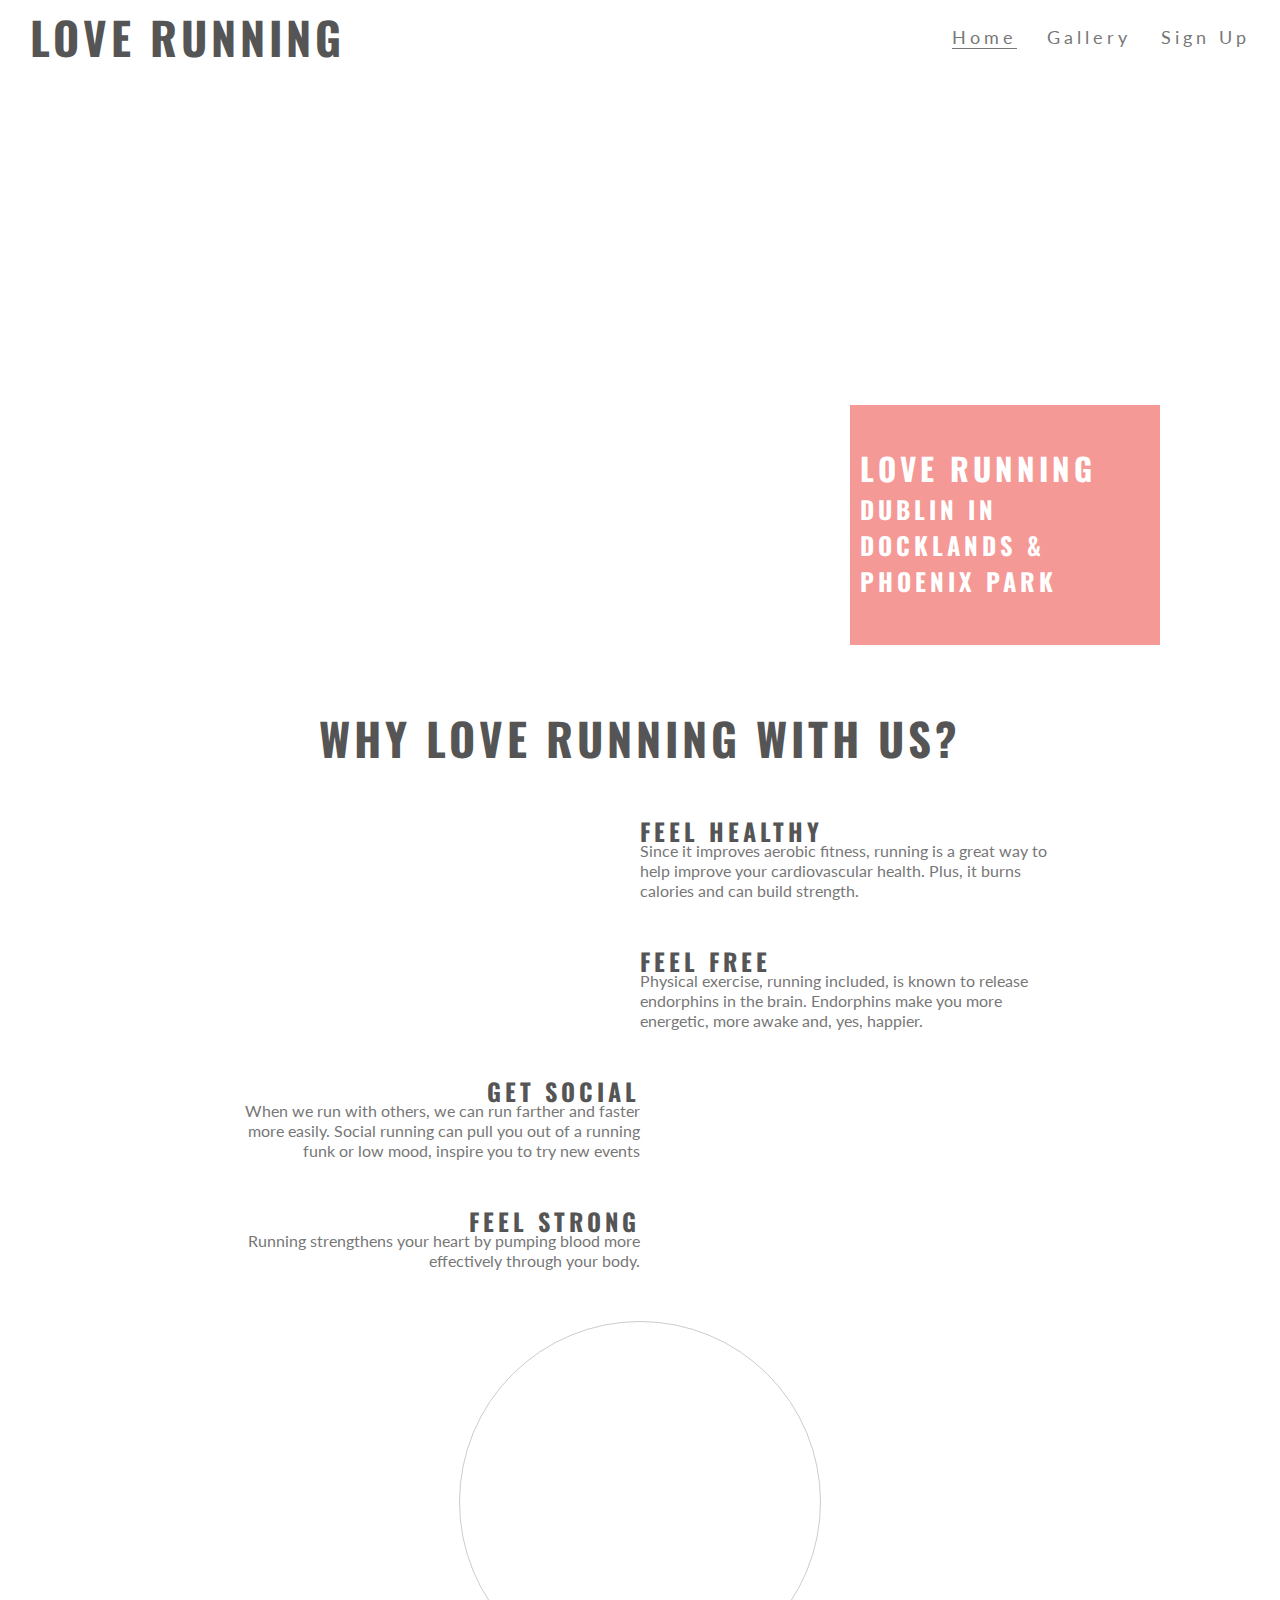
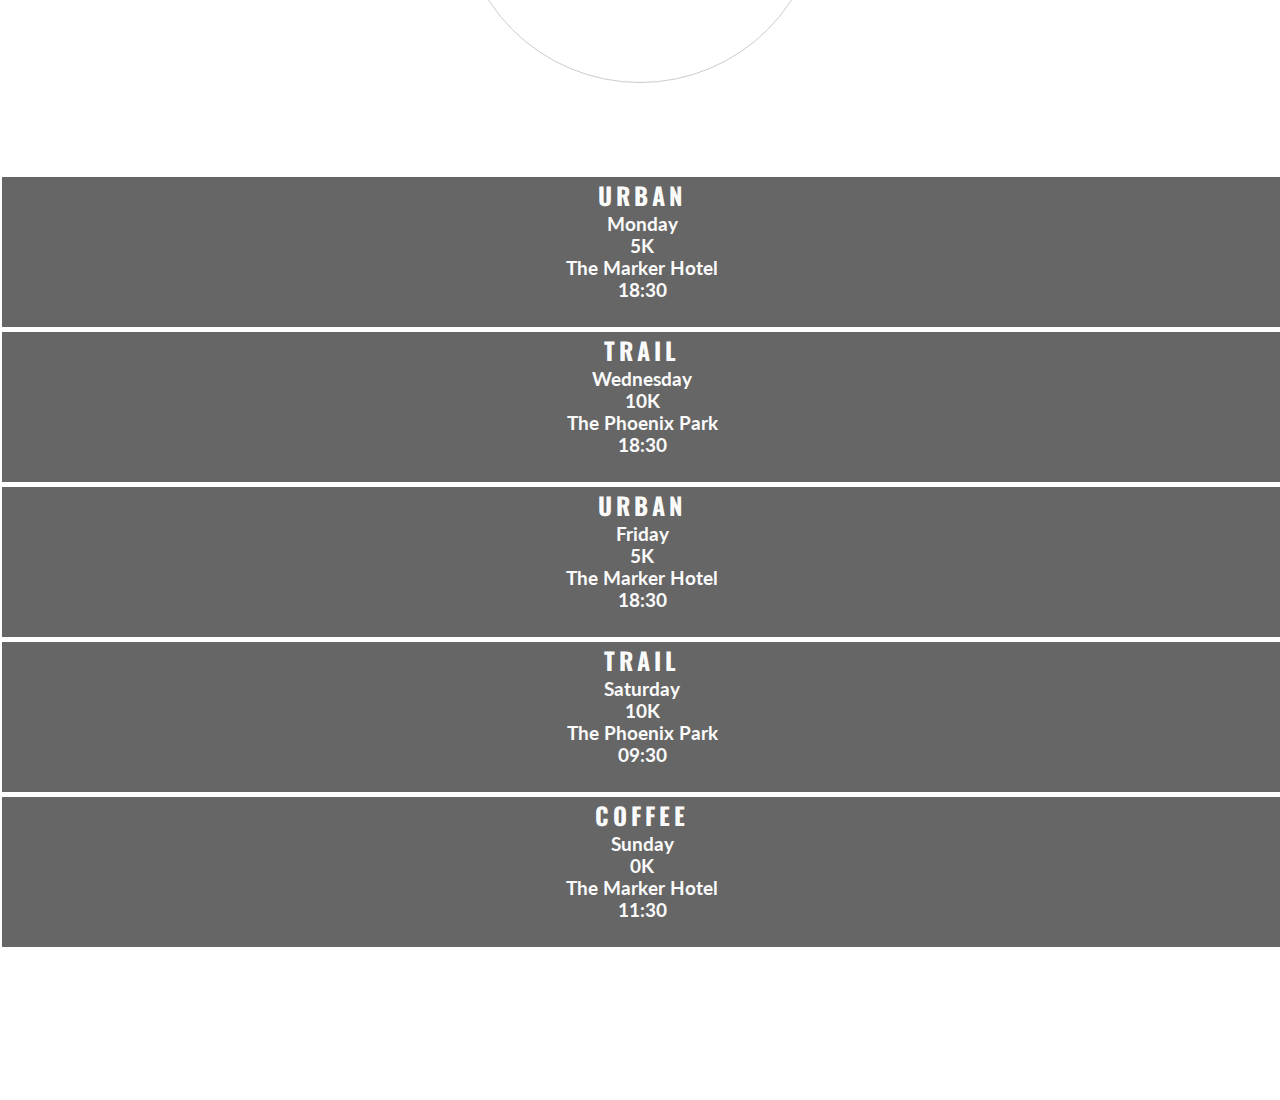
<file: index.html>
<!DOCTYPE html>
<html lang="en-US">

<head>
  <meta charset="utf-8">
  <meta name="viewport" content="width=device-width">
  <title>Love Running</title>
  <link rel="stylesheet" href="https://use.fontawesome.com/releases/v5.6.3/css/all.css"
    integrity="sha384-UHRtZLI+pbxtHCWp1t77Bi1L4ZtiqrqD80Kn4Z8NTSRyMA2Fd33n5dQ8lWUE00s/" crossorigin="anonymous" />
  <link href="assets/css/style.css" rel="stylesheet" type="text/css" />
</head>

<body>
  <header>
    <a href="index.html">
      <h2 id="logo">Love Running</h2>
    </a>
    <nav>
      <ul id="menu">
        <li>
          <a href="signup.html">Sign Up</a>
        </li>
        <li>
          <a href="gallery.html">Gallery</a>
        </li>
        <li>
          <a class="active" href="index.html">Home</a>
        </li>
      </ul>
    </nav>
  </header>
  <section id="hero-outer">
    <div id="hero-image"> </div>
    <div id="cover-text">
      <h2>Love Running</h2>
      <h3>Dublin in Docklands & Phoenix Park</h3>
    </div>
  </section>
  <section id="club-ethos">
    <h2 id="welcome">Why Love Running With Us?</h2>
    <div id="left-about">
      <div class="left-about-heading">
        <h2> Feel Healthy <i class="fas fa-heartbeat"></i> </h2>
        <hr>
        <p>
          Since it improves aerobic fitness, running is a great way to help improve your cardiovascular health. Plus, it
          burns calories and can build strength.
        </p>
      </div>
      <div class="left-about-heading">
        <h2> Feel Free <i class="fab fa-fly"></i> </h2>
        <hr>
        <p>
          Physical exercise, running included, is known to release endorphins in the brain. Endorphins make you more
          energetic, more awake and, yes, happier.
        </p>
      </div>

    </div>
    <div id="right-about">
      <div class="right-about-heading">
        <h2> Get Social <i class="fas fa-globe"></i> </h2>
        <hr>
        <p>
          When we run with others, we can run farther and faster more easily. Social running can pull you out of a
          running funk or low mood, inspire you to try new events
        </p>
      </div>
      <div class="right-about-heading">
        <h2> Feel Strong <i class="fas fa-dumbbell"></i> </h2>
        <hr>
        <p>
          Running strengthens your heart by pumping blood more effectively through your body.
        </p>
      </div>
    </div>
    <div id="center-about">
      <div id="circle-container">
        <div id="circle-cover-bg"></div>
      </div>
    </div>
  </section>
  <section id="times">
    <div>
      <h2>Urban <i class="fas fa-city"></i></h2>
      <h3>Monday</h3>
      <h3>5K</h3>
      <h3>The Marker Hotel</h3>
      <h3>18:30</h3>
    </div>
    <div>
      <h2>Trail <i class="fas fa-tree"></i></h2>
      <h3>Wednesday</h3>
      <h3>10K</h3>
      <h3>The Phoenix Park</h3>
      <h3>18:30</h3>
    </div>
    <div>
      <h2>Urban <i class="fas fa-city"></i></h2>
      <h3>Friday</h3>
      <h3>5K</h3>
      <h3>The Marker Hotel</h3>
      <h3>18:30</h3>
    </div>
    <div>
      <h2>Trail <i class="fas fa-tree"></i></h2>
      <h3>Saturday</h3>
      <h3>10K</h3>
      <h3>The Phoenix Park</h3>
      <h3>09:30</h3>
    </div>
    <div>
      <h2>Coffee <i class="fas fa-mug-hot"></i></h2>
      <h3>Sunday</h3>
      <h3>0K</h3>
      <h3>The Marker Hotel</h3>
      <h3>11:30</h3>
    </div>
  </section>
  <footer>
    <ul class="social-networks">
      <li><a href="https://www.facebook.com" target="_blank"><i class="fab fa-facebook"></i></a></li>
      <li><a href="https://www.twitter.com" target="_blank"><i class="fab fa-twitter-square"></i></a></li>
      <li><a href="https://www.youtube.com" target="_blank"><i class="fab fa-youtube-square"></i></a></li>
      <li><a href="https://www.instagram.com" target="_blank"><i class="fab fa-instagram"></i></a></li>
    </ul>
  </footer>
</body>

</html>
</file>
<file: assets/css/style.css>
@import url('https://fonts.googleapis.com/css?family=Lato:300|Oswald');

*{
    margin:0;
    padding:0;
    border:0;
}

body{
    font-family: Lato;
    color:#777777;
}

h2{
    font-family: Oswald;
    text-transform: uppercase;
    letter-spacing: 4px;
    color:#555555;
}

#logo{
    float: left; 
    font-size: 280%;
    margin-left: 30px;
}
 
#menu{
    font-size: 110%;
    list-style-type: none;
    letter-spacing: 4px;
}


#logo, #menu{
    line-height: 75px;
}

#menu li {
    float: right;
    margin-right: 30px;
}

#menu a {
    text-decoration: none;
    color: inherit;
}

#menu a:hover {
    border-bottom: 1px solid #777777;
}

.active{
     border-bottom: 1px solid #777777;
}

#hero-image{
    height:600px;
    width: 100%;
    background: url("http://codeinstitute.s3.amazonaws.com/FundamentalsProjects/HTML-CSS/main-image.png") no-repeat center center;
  
    animation-name: hero-zoom;
    animation-duration: 5s;
    animation-fill-mode: forwards;

}

#hero-outer{
    height:600px;
    width: 100%;
    overflow:hidden;
    position: relative;
}

@keyframes hero-zoom {
    from{
        transform: scale(1);
    }
    to{
        transform: scale(1.1);
    }
}

#cover-text, #cover-text h2 {
    color: #ffffff;
}

#cover-text {
    font-size: 130%;
    font-family: Oswald;
    text-transform: uppercase;
    letter-spacing: 4px;

    width: 300px;
    height: 200px;

    padding-top: 40px;
    padding-left: 10px;

    background-color: rgba(241, 109, 107, .7);

    bottom:30px;
    right: 120px;

    position: absolute;

}

#club-ethos{
    height: 600px;
}

#left-about{
    padding-top: 30px;
    width: 33%;
    float: left;
}


#right-about{
    padding-top: 30px;
    width:33%;
    float: right;
}

#center-about{
    width: 33%;
    margin:0 auto;
}

hr{
    border-top: 1px solid #777777;
    width: 100%;
    margin: 5px 0;
    
}

.left-about-heading{
    width: 50%;
    float: right;
    line-height: 20px;
    clear: both;
    margin-bottom: 50px;
}

.right-about-heading{
    width:50%;
    float:left;
    line-height: 20px;
    clear: both;
    margin-bottom: 50px;
}

.right-about-heading h2{
    text-align: right;
}


.right-about-heading p {
    text-align: right;
}


#welcome{
    margin: 20px 0;
    text-align: center;
    font-size: 280%;
}

#circle-container{
    width: 300px;
    height: 300px;
    padding:30px;
    border-style: solid;
    border-color:#cccccc;
    border-width: 1px;
    border-radius: 50%;
    margin:0 auto;

}
 
#circle-cover-bg{
    background: url("http://codeinstitute.s3.amazonaws.com/FundamentalsProjects/HTML-CSS/video-mask.png") no-repeat center center;
    height:100%;
    border-radius: 50%;
}

#times{
    background-image: url("http://codeinstitute.s3.amazonaws.com/FundamentalsProjects/HTML-CSS/dublin-city.png");
    background-repeat: no-repeat;
    background-size: cover;
    background-position: center;
    width: 100%;
    overflow: hidden;

}

#times div{
   color: #fafafa;
   background-color: rgba(0,0,0, .6);
   width: 19%;
   height: 300px;
   float: left;
   padding: 30px 0 0 10px;
   text-align: center;
   margin: 2px;

}


#times h2{
    color:#fafafa;
}

footer{
    height: 150px;
}

.social-networks{
    text-align: center;
}

.social-networks li {
    display:inline;
}

.social-networks i {
    font-size: 160%;
    margin: 1%;
    padding: 5%;
    color: #777777;
}


#photo {
    clear: both;
    line-height: 0;
    column-count: 4;
    column-gap: 0px;
}

#photo img{
    width: 100%;
}


/* form */

.form-section {
    clear: left;
    background: url("http://codeinstitute.s3.amazonaws.com/FundamentalsProjects/HTML-CSS/formbg.jpg");
    background-size: cover;
    background-position: center;
    height: 900px;
}

.signup-form {
    margin-top: 150px;
    color: #fff;
    background-color: rgba(60, 60, 60, 0.6);
    max-width: 400px;
    position: absolute;
    left: 10%;
    padding: 30px;
}

.signup-form h2 {
    color: #fafafa;
    margin-bottom: 20px;
}

.text-input {
    background: transparent;
    color: #fafafa;
    width: 100%;
    height: 25px;
    margin: 5px 0px 20px 0px;
    border: 1px solid #fafafa;
    border-radius: 2px;
}

.text-input:hover {
    border-color: #f16c6b;
}

.join-button {
    margin-top: 20px;
    border-radius: 2px;
    padding: 15px 32px 15px 32px;
    text-align: center;
    font-size: 100%;
    background-color: #f16c6b;
    color: #fafafa;
    display: block;
}

.join-button:hover {
    background-color: #fafafa;
    color: #f16c6b;
}

/*end form*/



@media screen and (max-width: 1393px) {

    #club-ethos {
        width: 65%;
        height: 1100px;
        margin: 0 auto; 
    }
    
    #welcome {
        padding: 30px 0;
        margin-top: 0;
    }
    
    #left-about, #right-about{
        width: 100%;
        float: left;
        padding: 0;
    }
    
    
    #center-about {
        clear: both;
        width: 100%;
        float: left;
        padding: 0;
    }
    
    #times div{
        width: 100%;
        clear: both;
        height: 150px;
        border-style: solid;
        border-bottom-width: 1px;
        border-bottom-color: #fff;
        padding: 0;
    }

    hr {
        display: none;
    }
    
}

@media screen and (max-width: 943px) {
    
    #menu {
        clear: left;
        float: left;
        margin-left: 30px;
        margin-bottom: 20px;
        line-height: 25px;
    }

    #cover-image {
        height: 500px;
        background-size: cover;
        background-position: center;
        background: url(../img/form-bg.png) no-repeat;

    }

    #cover-text {
        left: 0px;
    }
    
    #club-ethos {
        width: 90%;
        height: 1200px;
        margin: 0 auto; 
    }

  
    .left-about-heading,
    .right-about-heading {
        width: inherit;
    }
    
    .right-about-heading h2,
    .left-about-heading h2 {
        width: 100%;
        text-align: center;

    }

    .right-about-heading p,
    .left-about-heading p {
        text-align: center;
        padding: 0px 20px 0px 20px;
    }
    
    #photo{
        column-count:3;
    }
    
    
    #form-container {
        left:0;
    }
    
}

  @media screen and (max-width: 800px) {
    #photo {
     column-count:2;
    }
  }
</file>
